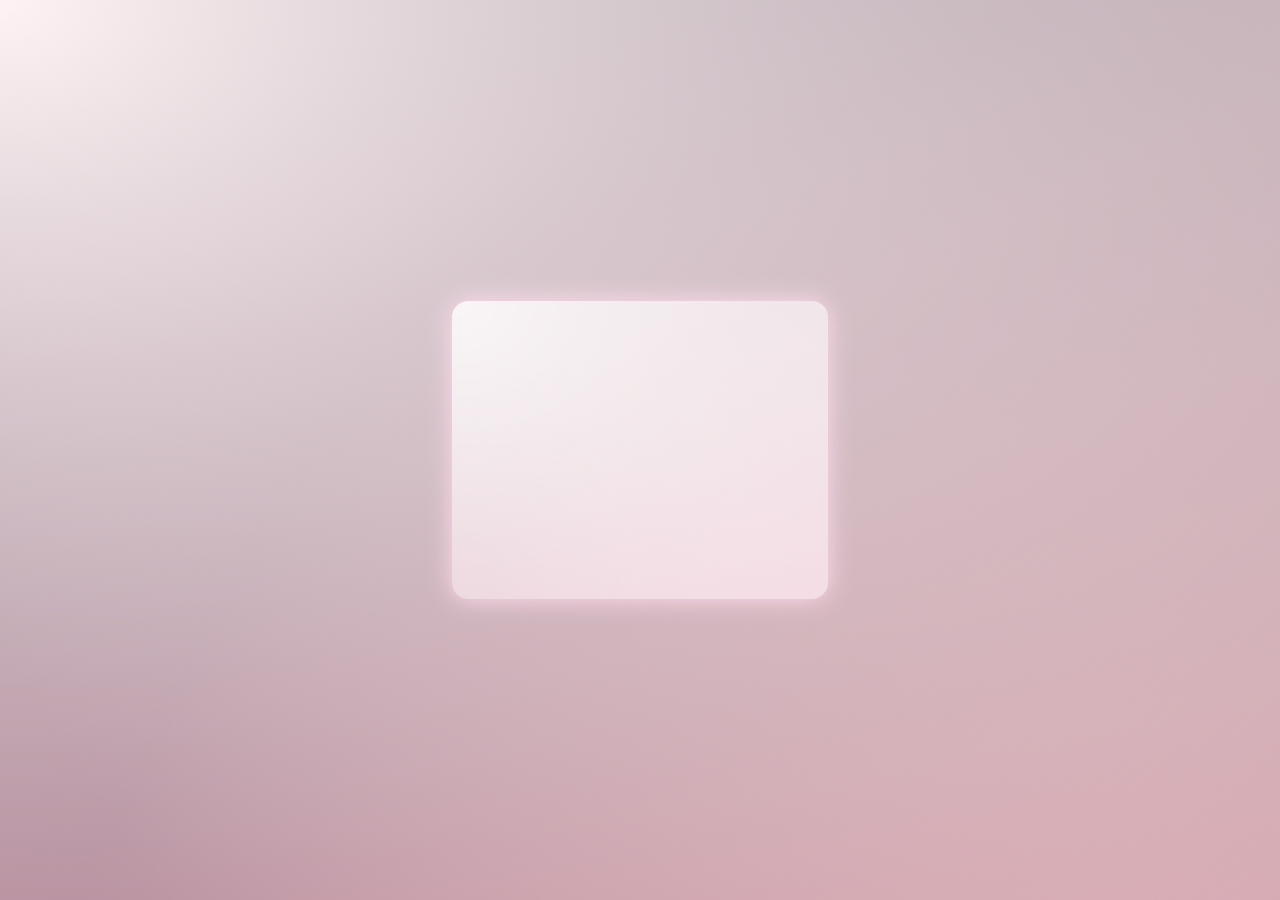
<file: index.html>
<!DOCTYPE html>
<html lang="id">

<head>
    <meta charset="UTF-8">
    <meta name="viewport" content="width=device-width, initial-scale=1.0">
    <link rel="preconnect" href="https://fonts.googleapis.com">
    <link rel="preconnect" href="https://fonts.gstatic.com" crossorigin>
    <link href="https://fonts.googleapis.com/css2?family=Poppins:wght@300;400;500;600;700&display=swap" rel="stylesheet">
    <link rel="shortcut icon" type="image/png" href="ValentineNesya1.png">
    <title>Konfirmasi</title>
    <link rel="stylesheet" href="gate.css">
</head>

<body>
    <div class="center">
        <h1>Hi 👋</h1>
        <p>Masukin nama kamu dulu ya</p>
        <input type="text" id="nameInput" placeholder="Nama kamu">
        <button onclick="check()">Masuk</button>
    </div>

    <script src="gate.js"></script>
</body>

</html>
</file>
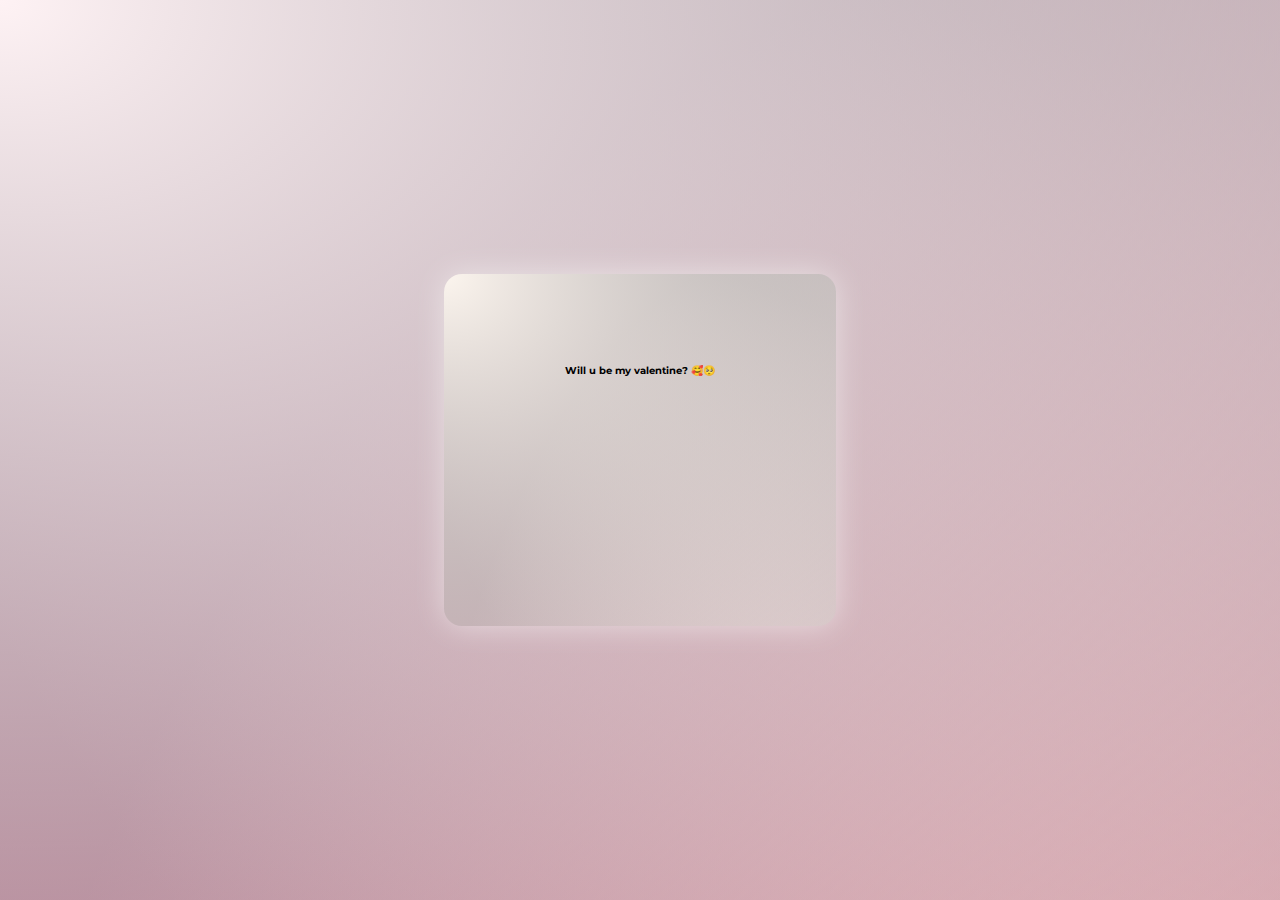
<file: question/index.html>
<!DOCTYPE html>
<html lang="id">

<head>
    <meta charset="UTF-8">
    <meta name="viewport" content="width=device-width, initial-scale=1.0">
    <link rel="preconnect" href="https://fonts.googleapis.com">
    <link rel="preconnect" href="https://fonts.gstatic.com" crossorigin>
    <link href="https://fonts.googleapis.com/css?family=Montserrat"rel="stylesheet">
    <link rel="shortcut icon" type="image/png" href="ValentineNesya1.png">
    <title>Will u be my valentine?</title>
    <link rel="stylesheet" href="question.css">
</head>

<body>
    <div class="card">
        <h1>Halo Nesyaaa 🥰</h1>
        <h2 id="questionText">Will u be my valentine? 🥰🥺</h2>
        <div class="btn-area" id="arena">
            <button id="yes">YES</button>
            <button id="no">NO</button>
        </div>
        <p class="extra-text">PLEASE PLEASE PLEASE PLEASE PLEASE PLEASE BE MY VALENTINE PLEASE, I NEED THIS SOOO BAADDD, PLEASE BE MY VALENTINE PLEASE</p>
    </div>

    <script src="question.js"></script>
</body>

</html>
</file>
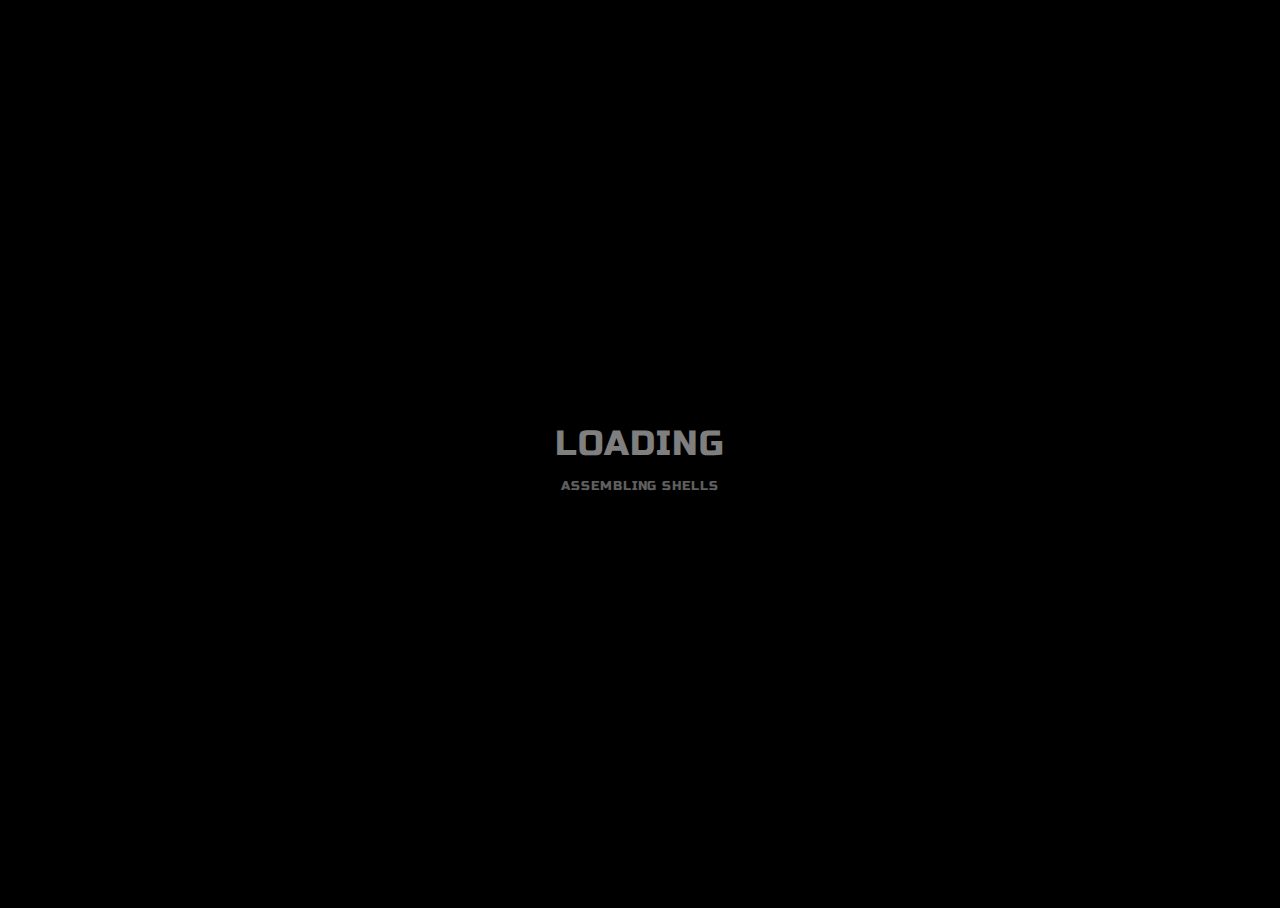
<file: question/letter/Animated-Firework-Diwali-Copy/Animated Firework Diwali/index.html>
<!DOCTYPE html>
<html lang="en">
<head>

    <meta charset="UTF-8">
    <title>Animated Firework</title>
    <meta name="viewport" content="width=device-width, initial-scale=1, user-scalable=no">
	<meta name="mobile-web-app-capable" content="yes">
	<meta name="apple-mobile-web-app-capable" content="yes">
	<meta name="theme-color" content="#000000">
	<link rel="shortcut icon" type="image/png" href="https://s3-us-west-2.amazonaws.com/s.cdpn.io/329180/firework-burst-icon-v2.png">
	<link rel="icon" type="image/png" href="https://s3-us-west-2.amazonaws.com/s.cdpn.io/329180/firework-burst-icon-v2.png">
	<link rel="apple-touch-icon-precomposed" href="https://s3-us-west-2.amazonaws.com/s.cdpn.io/329180/firework-burst-icon-v2.png">
	<meta name="msapplication-TileColor" content="#000000">
	<meta name="msapplication-TileImage" content="https://s3-us-west-2.amazonaws.com/s.cdpn.io/329180/firework-burst-icon-v2.png">
	<link href="https://fonts.googleapis.com/css?family=Russo+One" rel="stylesheet"><link rel="stylesheet" href="https://public.codepenassets.com/css/reset-2.0.min.css">
	<link rel="stylesheet" href="./style.css">

</head>
<body>
  <!-- SVG Spritesheet -->
<div style="height: 0; width: 0; position: absolute; visibility: hidden;">
	<svg xmlns="http://www.w3.org/2000/svg">
		<symbol id="icon-play" viewBox="0 0 24 24">
			<path d="M8 5v14l11-7z"/>
		</symbol>
		<symbol id="icon-pause" viewBox="0 0 24 24">
			<path d="M6 19h4V5H6v14zm8-14v14h4V5h-4z"/>
		</symbol>
		<symbol id="icon-close" viewBox="0 0 24 24">
			<path d="M19 6.41L17.59 5 12 10.59 6.41 5 5 6.41 10.59 12 5 17.59 6.41 19 12 13.41 17.59 19 19 17.59 13.41 12z"/>
		</symbol>
		<symbol id="icon-settings" viewBox="0 0 24 24">
			<path d="M19.43 12.98c.04-.32.07-.64.07-.98s-.03-.66-.07-.98l2.11-1.65c.19-.15.24-.42.12-.64l-2-3.46c-.12-.22-.39-.3-.61-.22l-2.49 1c-.52-.4-1.08-.73-1.69-.98l-.38-2.65C14.46 2.18 14.25 2 14 2h-4c-.25 0-.46.18-.49.42l-.38 2.65c-.61.25-1.17.59-1.69.98l-2.49-1c-.23-.09-.49 0-.61.22l-2 3.46c-.13.22-.07.49.12.64l2.11 1.65c-.04.32-.07.65-.07.98s.03.66.07.98l-2.11 1.65c-.19.15-.24.42-.12.64l2 3.46c.12.22.39.3.61.22l2.49-1c.52.4 1.08.73 1.69.98l.38 2.65c.03.24.24.42.49.42h4c.25 0 .46-.18.49-.42l.38-2.65c.61-.25 1.17-.59 1.69-.98l2.49 1c.23.09.49 0 .61-.22l2-3.46c.12-.22.07-.49-.12-.64l-2.11-1.65zM12 15.5c-1.93 0-3.5-1.57-3.5-3.5s1.57-3.5 3.5-3.5 3.5 1.57 3.5 3.5-1.57 3.5-3.5 3.5z"/>
		</symbol>
		<symbol id="icon-sound-on" viewBox="0 0 24 24">
			<path d="M3 9v6h4l5 5V4L7 9H3zm13.5 3c0-1.77-1.02-3.29-2.5-4.03v8.05c1.48-.73 2.5-2.25 2.5-4.02zM14 3.23v2.06c2.89.86 5 3.54 5 6.71s-2.11 5.85-5 6.71v2.06c4.01-.91 7-4.49 7-8.77s-2.99-7.86-7-8.77z"/>
		</symbol>
		<symbol id="icon-sound-off" viewBox="0 0 24 24">
			<path d="M16.5 12c0-1.77-1.02-3.29-2.5-4.03v2.21l2.45 2.45c.03-.2.05-.41.05-.63zm2.5 0c0 .94-.2 1.82-.54 2.64l1.51 1.51C20.63 14.91 21 13.5 21 12c0-4.28-2.99-7.86-7-8.77v2.06c2.89.86 5 3.54 5 6.71zM4.27 3L3 4.27 7.73 9H3v6h4l5 5v-6.73l4.25 4.25c-.67.52-1.42.93-2.25 1.18v2.06c1.38-.31 2.63-.95 3.69-1.81L19.73 21 21 19.73l-9-9L4.27 3zM12 4L9.91 6.09 12 8.18V4z"/>
		</symbol>
	</svg>
</div>

<!-- App -->
<div class="container">
	<div class="loading-init">
		<div class="loading-init__header">Loading</div>
		<div class="loading-init__status">Assembling Shells</div>
	</div>
	<div class="stage-container remove">
		<div class="canvas-container">
			<canvas id="trails-canvas"></canvas>
			<canvas id="main-canvas"></canvas>
		</div>
		<div class="controls">
			<div class="btn pause-btn">
				<svg fill="white" width="24" height="24"><use href="#icon-pause" xlink:href="#icon-pause"></use></svg>
			</div>
			<div class="btn sound-btn">
				<svg fill="white" width="24" height="24"><use href="#icon-sound-off" xlink:href="#icon-sound-off"></use></svg>
			</div>
			<div class="btn settings-btn">
				<svg fill="white" width="24" height="24"><use href="#icon-settings" xlink:href="#icon-settings"></use></svg>
			</div>
		</div>
		<div class="menu hide">
			<div class="menu__inner-wrap">
				<div class="btn btn--bright close-menu-btn">
					<svg fill="white" width="24" height="24"><use href="#icon-close" xlink:href="#icon-close"></use></svg>
				</div>
				<div class="menu__header">Settings</div>
				<div class="menu__subheader">For more info, click any label.</div>
				<form>
					<div class="form-option form-option--select">
						<label class="shell-type-label">Shell Type</label>
						<select class="shell-type"></select>
					</div>
					<div class="form-option form-option--select">
						<label class="shell-size-label">Shell Size</label>
						<select class="shell-size"></select>
					</div>
					<div class="form-option form-option--select">
						<label class="quality-ui-label">Quality</label>
						<select class="quality-ui"></select>
					</div>
					<div class="form-option form-option--select">
						<label class="sky-lighting-label">Sky Lighting</label>
						<select class="sky-lighting"></select>
					</div>
					<div class="form-option form-option--select">
						<label class="scaleFactor-label">Scale</label>
						<select class="scaleFactor"></select>
					</div>
					<div class="form-option form-option--checkbox">
						<label class="auto-launch-label">Auto Fire</label>
						<input class="auto-launch" type="checkbox" />
					</div>
					<div class="form-option form-option--checkbox form-option--finale-mode">
						<label class="finale-mode-label">Finale Mode</label>
						<input class="finale-mode" type="checkbox" />
					</div>
					<div class="form-option form-option--checkbox">
						<label class="hide-controls-label">Hide Controls</label>
						<input class="hide-controls" type="checkbox" />
					</div>
					<div class="form-option form-option--checkbox form-option--fullscreen">
						<label class="fullscreen-label">Fullscreen</label>
						<input class="fullscreen" type="checkbox" />
					</div>
					<div class="form-option form-option--checkbox">
						<label class="long-exposure-label">Open Shutter</label>
						<input class="long-exposure" type="checkbox" />
					</div>
				</form>
			</div>
		</div>
	</div>
	<div class="help-modal">
		<div class="help-modal__overlay"></div>
		<div class="help-modal__dialog">
			<div class="help-modal__header"></div>
			<div class="help-modal__body"></div>
			<button type="button" class="help-modal__close-btn">Close</button>
		</div>
	</div>
</div>
    <script src='https://s3-us-west-2.amazonaws.com/s.cdpn.io/329180/fscreen%401.0.1.js'></script>
<script src='https://s3-us-west-2.amazonaws.com/s.cdpn.io/329180/Stage%400.1.4.js'></script>
<script src='https://s3-us-west-2.amazonaws.com/s.cdpn.io/329180/MyMath.js'></script><script  src="./script.js"></script>

</body>
</html>
</file>
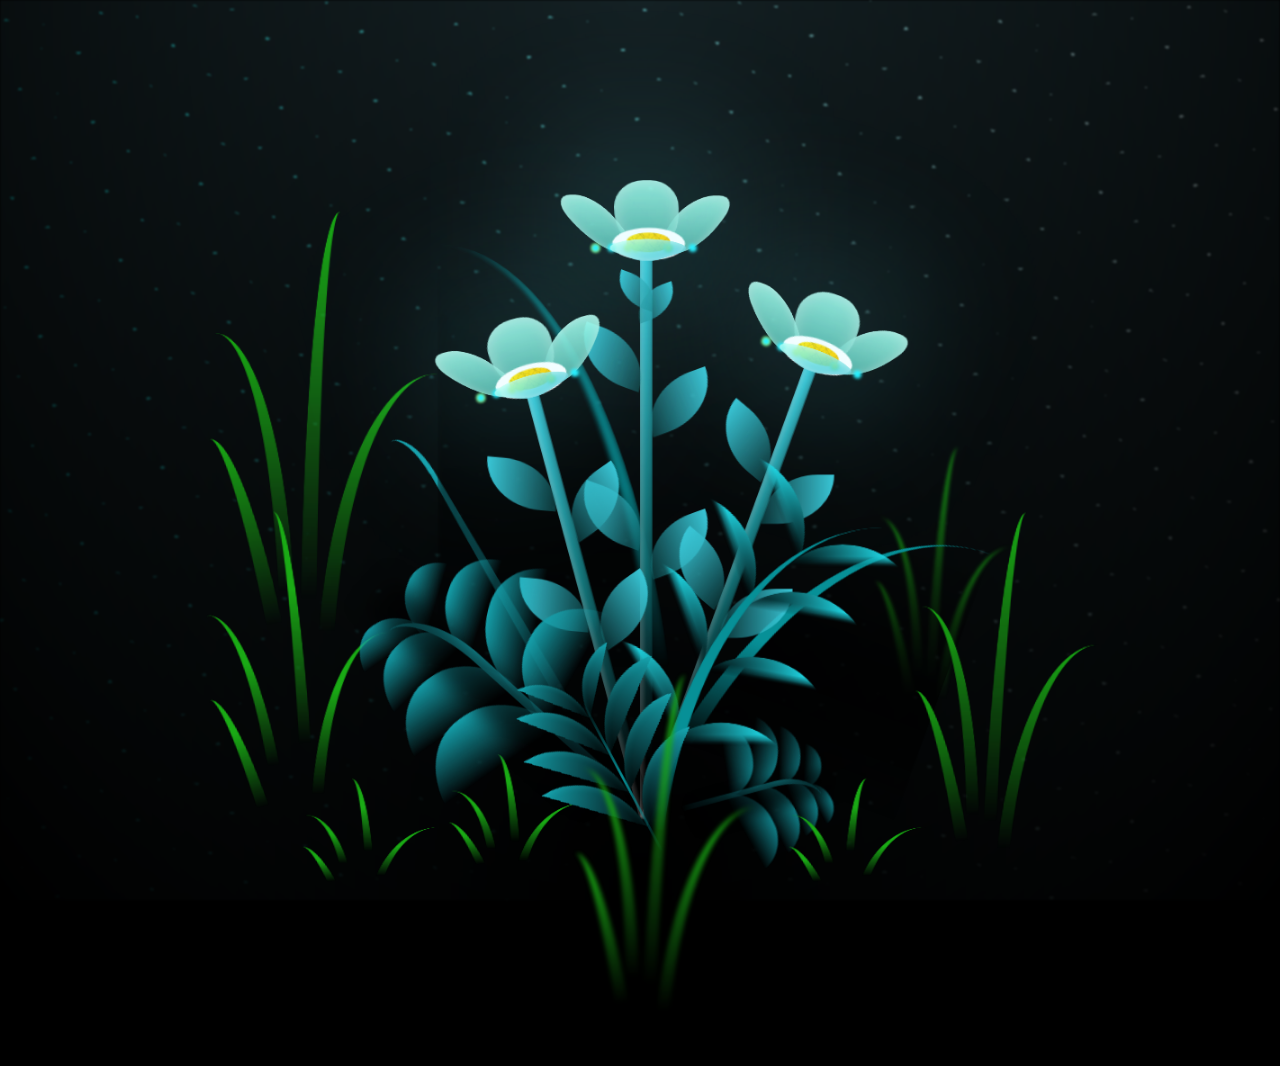
<file: question/letter/CSS-Blossoming-Flowers-Animation/CSS Blossoming Flowers Animation/index.html>
<!DOCTYPE html>
<html lang="en" >
<head>
  <meta charset="UTF-8">
  <title>Blossoming Flowers</title>
  <link rel="stylesheet" href="./style.css">
  <link rel="shortcut icon" type="image/png" href="ValentineNesya1.png">
</head>
<body>

<body class="not-loaded">
  <div class="night"></div>
  <div class="flowers">
    <div class="flower flower--1">
      <div class="flower__leafs flower__leafs--1">
        <div class="flower__leaf flower__leaf--1"></div>
        <div class="flower__leaf flower__leaf--2"></div>
        <div class="flower__leaf flower__leaf--3"></div>
        <div class="flower__leaf flower__leaf--4"></div>
        <div class="flower__white-circle"></div>

        <div class="flower__light flower__light--1"></div>
        <div class="flower__light flower__light--2"></div>
        <div class="flower__light flower__light--3"></div>
        <div class="flower__light flower__light--4"></div>
        <div class="flower__light flower__light--5"></div>
        <div class="flower__light flower__light--6"></div>
        <div class="flower__light flower__light--7"></div>
        <div class="flower__light flower__light--8"></div>

      </div>
      <div class="flower__line">
        <div class="flower__line__leaf flower__line__leaf--1"></div>
        <div class="flower__line__leaf flower__line__leaf--2"></div>
        <div class="flower__line__leaf flower__line__leaf--3"></div>
        <div class="flower__line__leaf flower__line__leaf--4"></div>
        <div class="flower__line__leaf flower__line__leaf--5"></div>
        <div class="flower__line__leaf flower__line__leaf--6"></div>
      </div>
    </div>

    <div class="flower flower--2">
      <div class="flower__leafs flower__leafs--2">
        <div class="flower__leaf flower__leaf--1"></div>
        <div class="flower__leaf flower__leaf--2"></div>
        <div class="flower__leaf flower__leaf--3"></div>
        <div class="flower__leaf flower__leaf--4"></div>
        <div class="flower__white-circle"></div>

        <div class="flower__light flower__light--1"></div>
        <div class="flower__light flower__light--2"></div>
        <div class="flower__light flower__light--3"></div>
        <div class="flower__light flower__light--4"></div>
        <div class="flower__light flower__light--5"></div>
        <div class="flower__light flower__light--6"></div>
        <div class="flower__light flower__light--7"></div>
        <div class="flower__light flower__light--8"></div>

      </div>
      <div class="flower__line">
        <div class="flower__line__leaf flower__line__leaf--1"></div>
        <div class="flower__line__leaf flower__line__leaf--2"></div>
        <div class="flower__line__leaf flower__line__leaf--3"></div>
        <div class="flower__line__leaf flower__line__leaf--4"></div>
      </div>
    </div>

    <div class="flower flower--3">
      <div class="flower__leafs flower__leafs--3">
        <div class="flower__leaf flower__leaf--1"></div>
        <div class="flower__leaf flower__leaf--2"></div>
        <div class="flower__leaf flower__leaf--3"></div>
        <div class="flower__leaf flower__leaf--4"></div>
        <div class="flower__white-circle"></div>

        <div class="flower__light flower__light--1"></div>
        <div class="flower__light flower__light--2"></div>
        <div class="flower__light flower__light--3"></div>
        <div class="flower__light flower__light--4"></div>
        <div class="flower__light flower__light--5"></div>
        <div class="flower__light flower__light--6"></div>
        <div class="flower__light flower__light--7"></div>
        <div class="flower__light flower__light--8"></div>

      </div>
      <div class="flower__line">
        <div class="flower__line__leaf flower__line__leaf--1"></div>
        <div class="flower__line__leaf flower__line__leaf--2"></div>
        <div class="flower__line__leaf flower__line__leaf--3"></div>
        <div class="flower__line__leaf flower__line__leaf--4"></div>
      </div>
    </div>

    <div class="grow-ans" style="--d:1.2s">
      <div class="flower__g-long">
        <div class="flower__g-long__top"></div>
        <div class="flower__g-long__bottom"></div>
      </div>
    </div>

    <div class="growing-grass">
      <div class="flower__grass flower__grass--1">
        <div class="flower__grass--top"></div>
        <div class="flower__grass--bottom"></div>
        <div class="flower__grass__leaf flower__grass__leaf--1"></div>
        <div class="flower__grass__leaf flower__grass__leaf--2"></div>
        <div class="flower__grass__leaf flower__grass__leaf--3"></div>
        <div class="flower__grass__leaf flower__grass__leaf--4"></div>
        <div class="flower__grass__leaf flower__grass__leaf--5"></div>
        <div class="flower__grass__leaf flower__grass__leaf--6"></div>
        <div class="flower__grass__leaf flower__grass__leaf--7"></div>
        <div class="flower__grass__leaf flower__grass__leaf--8"></div>
        <div class="flower__grass__overlay"></div>
      </div>
    </div>

    <div class="growing-grass">
      <div class="flower__grass flower__grass--2">
        <div class="flower__grass--top"></div>
        <div class="flower__grass--bottom"></div>
        <div class="flower__grass__leaf flower__grass__leaf--1"></div>
        <div class="flower__grass__leaf flower__grass__leaf--2"></div>
        <div class="flower__grass__leaf flower__grass__leaf--3"></div>
        <div class="flower__grass__leaf flower__grass__leaf--4"></div>
        <div class="flower__grass__leaf flower__grass__leaf--5"></div>
        <div class="flower__grass__leaf flower__grass__leaf--6"></div>
        <div class="flower__grass__leaf flower__grass__leaf--7"></div>
        <div class="flower__grass__leaf flower__grass__leaf--8"></div>
        <div class="flower__grass__overlay"></div>
      </div>
    </div>

    <div class="grow-ans" style="--d:2.4s">
      <div class="flower__g-right flower__g-right--1">
        <div class="leaf"></div>
      </div>
    </div>

    <div class="grow-ans" style="--d:2.8s">
      <div class="flower__g-right flower__g-right--2">
        <div class="leaf"></div>
      </div>
    </div>

    <div class="grow-ans" style="--d:2.8s">
      <div class="flower__g-front">
        <div class="flower__g-front__leaf-wrapper flower__g-front__leaf-wrapper--1">
          <div class="flower__g-front__leaf"></div>
        </div>
        <div class="flower__g-front__leaf-wrapper flower__g-front__leaf-wrapper--2">
          <div class="flower__g-front__leaf"></div>
        </div>
        <div class="flower__g-front__leaf-wrapper flower__g-front__leaf-wrapper--3">
          <div class="flower__g-front__leaf"></div>
        </div>
        <div class="flower__g-front__leaf-wrapper flower__g-front__leaf-wrapper--4">
          <div class="flower__g-front__leaf"></div>
        </div>
        <div class="flower__g-front__leaf-wrapper flower__g-front__leaf-wrapper--5">
          <div class="flower__g-front__leaf"></div>
        </div>
        <div class="flower__g-front__leaf-wrapper flower__g-front__leaf-wrapper--6">
          <div class="flower__g-front__leaf"></div>
        </div>
        <div class="flower__g-front__leaf-wrapper flower__g-front__leaf-wrapper--7">
          <div class="flower__g-front__leaf"></div>
        </div>
        <div class="flower__g-front__leaf-wrapper flower__g-front__leaf-wrapper--8">
          <div class="flower__g-front__leaf"></div>
        </div>
        <div class="flower__g-front__line"></div>
      </div>
    </div>

    <div class="grow-ans" style="--d:3.2s">
      <div class="flower__g-fr">
        <div class="leaf"></div>
        <div class="flower__g-fr__leaf flower__g-fr__leaf--1"></div>
        <div class="flower__g-fr__leaf flower__g-fr__leaf--2"></div>
        <div class="flower__g-fr__leaf flower__g-fr__leaf--3"></div>
        <div class="flower__g-fr__leaf flower__g-fr__leaf--4"></div>
        <div class="flower__g-fr__leaf flower__g-fr__leaf--5"></div>
        <div class="flower__g-fr__leaf flower__g-fr__leaf--6"></div>
        <div class="flower__g-fr__leaf flower__g-fr__leaf--7"></div>
        <div class="flower__g-fr__leaf flower__g-fr__leaf--8"></div>
      </div>
    </div>

    <div class="long-g long-g--0">
      <div class="grow-ans" style="--d:3s">
        <div class="leaf leaf--0"></div>
      </div>
      <div class="grow-ans" style="--d:2.2s">
        <div class="leaf leaf--1"></div>
      </div>
      <div class="grow-ans" style="--d:3.4s">
        <div class="leaf leaf--2"></div>
      </div>
      <div class="grow-ans" style="--d:3.6s">
        <div class="leaf leaf--3"></div>
      </div>
    </div>

    <div class="long-g long-g--1">
      <div class="grow-ans" style="--d:3.6s">
        <div class="leaf leaf--0"></div>
      </div>
      <div class="grow-ans" style="--d:3.8s">
        <div class="leaf leaf--1"></div>
      </div>
      <div class="grow-ans" style="--d:4s">
        <div class="leaf leaf--2"></div>
      </div>
      <div class="grow-ans" style="--d:4.2s">
        <div class="leaf leaf--3"></div>
      </div>
    </div>

    <div class="long-g long-g--2">
      <div class="grow-ans" style="--d:4s">
        <div class="leaf leaf--0"></div>
      </div>
      <div class="grow-ans" style="--d:4.2s">
        <div class="leaf leaf--1"></div>
      </div>
      <div class="grow-ans" style="--d:4.4s">
        <div class="leaf leaf--2"></div>
      </div>
      <div class="grow-ans" style="--d:4.6s">
        <div class="leaf leaf--3"></div>
      </div>
    </div>

    <div class="long-g long-g--3">
      <div class="grow-ans" style="--d:4s">
        <div class="leaf leaf--0"></div>
      </div>
      <div class="grow-ans" style="--d:4.2s">
        <div class="leaf leaf--1"></div>
      </div>
      <div class="grow-ans" style="--d:3s">
        <div class="leaf leaf--2"></div>
      </div>
      <div class="grow-ans" style="--d:3.6s">
        <div class="leaf leaf--3"></div>
      </div>
    </div>

    <div class="long-g long-g--4">
      <div class="grow-ans" style="--d:4s">
        <div class="leaf leaf--0"></div>
      </div>
      <div class="grow-ans" style="--d:4.2s">
        <div class="leaf leaf--1"></div>
      </div>
      <div class="grow-ans" style="--d:3s">
        <div class="leaf leaf--2"></div>
      </div>
      <div class="grow-ans" style="--d:3.6s">
        <div class="leaf leaf--3"></div>
      </div>
    </div>

    <div class="long-g long-g--5">
      <div class="grow-ans" style="--d:4s">
        <div class="leaf leaf--0"></div>
      </div>
      <div class="grow-ans" style="--d:4.2s">
        <div class="leaf leaf--1"></div>
      </div>
      <div class="grow-ans" style="--d:3s">
        <div class="leaf leaf--2"></div>
      </div>
      <div class="grow-ans" style="--d:3.6s">
        <div class="leaf leaf--3"></div>
      </div>
    </div>

    <div class="long-g long-g--6">
      <div class="grow-ans" style="--d:4.2s">
        <div class="leaf leaf--0"></div>
      </div>
      <div class="grow-ans" style="--d:4.4s">
        <div class="leaf leaf--1"></div>
      </div>
      <div class="grow-ans" style="--d:4.6s">
        <div class="leaf leaf--2"></div>
      </div>
      <div class="grow-ans" style="--d:4.8s">
        <div class="leaf leaf--3"></div>
      </div>
    </div>

    <div class="long-g long-g--7">
      <div class="grow-ans" style="--d:3s">
        <div class="leaf leaf--0"></div>
      </div>
      <div class="grow-ans" style="--d:3.2s">
        <div class="leaf leaf--1"></div>
      </div>
      <div class="grow-ans" style="--d:3.5s">
        <div class="leaf leaf--2"></div>
      </div>
      <div class="grow-ans" style="--d:3.6s">
        <div class="leaf leaf--3"></div>
      </div>
    </div>
  </div>
</body>

  <script  src="./script.js"></script>

</body>
</html>
</file>
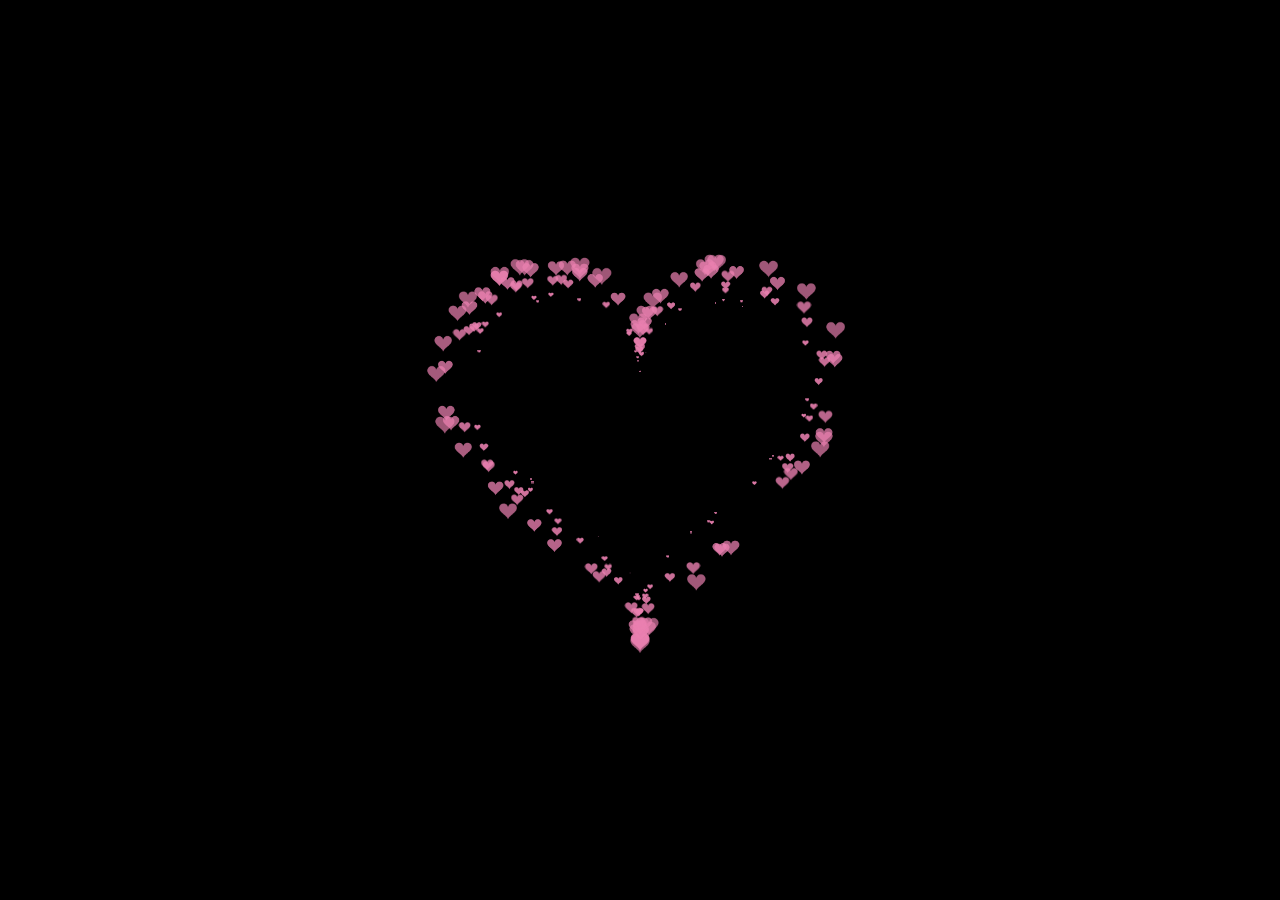
<file: question/letter/Heart-Animation/Heart Animation/index.html>
<!DOCTYPE html>
<html lang="en">

<head>
  <meta charset="UTF-8">
  <title>Heart Animation</title>
  <link rel="stylesheet" href="https://public.codepenassets.com/css/reset-2.0.min.css">
  <link rel="stylesheet" href="./style.css">
  <link rel="shortcut icon" type="image/png" href="ValentineNesya1.png">
</head>

<body>

  <canvas id="pinkboard"></canvas>
  <script src="./script.js"></script>

</body>
</html>
</file>
<file: gate.css>
* {
    font-family: 'Poppins', sans-serif;
}

body {
    display: flex;
    justify-content: center;
    align-items: center;
    min-height: 100vh;
    margin: 0;
    position: relative;
    background-color: #020617;
    background-image:
        radial-gradient(at 0% 0%, #FEF2F4 0, transparent 75%),
        radial-gradient(at 100% 0%, #FCC8D1 0, transparent 75%),
        radial-gradient(at 50% 100%, #FFABAB 0, transparent 75%),
        radial-gradient(at 0% 100%, #D14D72 0, transparent 75%);
    background-size: 200% 200%;
    -webkit-animation: auroraMove 5s ease-in-out infinite alternate;
    animation: auroraMove 5s ease-in-out infinite alternate;
}

@keyframes auroraMove {
    0% {
        background-position: 0% 0%;
    }

    50% {
        background-position: 50% 100%;
    }

    100% {
        background-position: 100% 0%;
    }
}

.center {
    background-image:        radial-gradient(at 0% 0%, #F9F5F6 0, transparent 75%),        radial-gradient(at 100% 0%, #F8E8EE 0, transparent 75%),        radial-gradient(at 50% 100%, #FDCEDF 0, transparent 75%),        radial-gradient(at 0% 100%, #F2BED1 0, transparent 75%);
    background-size: 200% 200%;
    -webkit-animation: pageIn 1.2s cubic-bezier(0.22, 1, 0.36, 1) forwards,     auroraMove 5s ease-in-out infinite alternate;
    animation: auroraMove 5s ease-in-out infinite alternate;
    padding: 28px;
    border-radius: 16px;
    box-shadow: 0 0 25px rgb(255, 220, 237);
    width: 90%;
    max-width: 320px;
    text-align: center;
    -webkit-transition: all 0.5s ease;
    -moz-transition: all 0.5s ease;
    -ms-transition: all 0.5s ease;
    -o-transition: all 0.5s ease;
    transition: all 0.5s ease;
    animation: pageIn 1.2s cubic-bezier(0.22, 1, 0.36, 1) forwards,     auroraMove 5s ease-in-out infinite alternate;
}

@keyframes pageIn {
    0% {
        opacity: 0;
        transform: translateY(30px) scale(0.95);
        filter: blur(10px);
    }
    100% {
        opacity: 1;
        transform: translateY(0) scale(1);
        filter: blur(0);
    }
}

.center:hover {
    box-shadow: 0 0 25px rgb(234, 138, 205);
    -webkit-transition: all 0.5s ease;
    -moz-transition: all 0.5s ease;
    -ms-transition: all 0.5s ease;
    -o-transition: all 0.5s ease;
    transition: all 0.5s ease;
}

input {
    width: 100%;
    padding: 12px;
    margin: 8px 0;
    display: inline-block;
    border: 1px solid #ccc;
    box-sizing: border-box;
    -webkit-border-radius: 12px;
    -moz-border-radius: 12px;
    -ms-border-radius: 12px;
    -o-border-radius: 12px;
    border-radius: 12px;
}

button {
    width: 100%;
    padding: 12px;
    border: none;
    border-radius: 12px;
    background: #e7869b;
    color: white;
    font-size: 16px;
    -webkit-transition: all 0.5s ease;
    -moz-transition: all 0.5s ease;
    -ms-transition: all 0.5s ease;
    -o-transition: all 0.5s ease;
    transition: all 0.5s ease;
}

button:hover {
    background: #914051;
    -webkit-transition: all 0.5s ease;
    -moz-transition: all 0.5s ease;
    -ms-transition: all 0.5s ease;
    -o-transition: all 0.5s ease;
    transition: all 0.5s ease;
}




/* Warna Luxury */
.luxury-red {
    background-image: radial-gradient(at 0% 0%, #450a0a 0, #7f1d1d 50%, #450a0a 100%) !important;
    box-shadow: 0 0 25px rgba(127, 29, 29, 0.6) !important;
    color: #fecaca;
}

.luxury-green {
    background-image: radial-gradient(at 0% 0%, #268e72 0, #065f46 50%, #5dceb0 100%) !important;
    box-shadow: 0 0 25px rgba(6, 78, 59, 0.6) !important;
    color: #d1fae5;
}

/* Animasi Teks */
.fade-in {
    animation: fadeIn 0.5s ease forwards;
}

@keyframes fadeIn {
    from {
        opacity: 0;
        transform: translateY(10px);
    }

    to {
        opacity: 1;
        transform: translateY(0);
    }
}

.countdown-text {
    font-size: 0.8rem;
    margin-top: 10px;
    font-weight: 300;
}


/* Buat konten di dalam kartu tidak terlihat dulu */
.center h1, .center p, .center input, .center button,
.card h1, .card p, .btn-area,
.box .text, .box button {
    opacity: 0;
    animation: fadeInContent 0.8s ease forwards;
    animation-delay: 0.5s; /* Muncul setelah 0.5 detik */
}

@keyframes fadeInContent {
    to { opacity: 1; }
}
</file>
<file: question/question.css>
* {
    font-family: 'Poppins', sans-serif;
}

body {
    display: flex;
    justify-content: center;
    align-items: center;
    min-height: 100vh;
    margin: 0;
    position: relative;
    overflow: hidden;
    background-color: #020617;
    background-image:
        radial-gradient(at 0% 0%, #FEF2F4 0, transparent 75%),
        radial-gradient(at 100% 0%, #FCC8D1 0, transparent 75%),
        radial-gradient(at 50% 100%, #FFABAB 0, transparent 75%),
        radial-gradient(at 0% 100%, #D14D72 0, transparent 75%);
    background-size: 200% 200%;
    -webkit-animation: auroraMove 5s ease-in-out infinite alternate;
    animation: auroraMove 5s ease-in-out infinite alternate;
}

@keyframes auroraMove {
    0% {
        background-position: 0% 0%;
    }

    50% {
        background-position: 50% 100%;
    }

    100% {
        background-position: 100% 0%;
    }
}

h1 {
    transition: all 0.5s ease;
    margin-bottom: 5px; /* Jarak kecil ke bawah */
}

h2 {
    transition: all 0.5s ease;
    font-family: 'montserrat', sans-serif;
    font-weight: 100px;
    font-size: x-small;
    margin-top: 0; /* Menghapus jarak atas agar dekat dengan h1 */
    margin-bottom: 20px;
}

.btn-area {
    position: relative;
    width: 100%;
    height: auto;
    min-height: 140px; /* Agar area tidak terlalu pendek */
    margin-top: 20px;
    border-radius: 16px;
    display: flex;
    justify-content: center;
    align-items: center;
    flex-direction: row;
    gap: 20px;
}

button {
    padding: 14px 24px;
    border-radius: 14px;
    border: none;
    font-size: 16px;
    transition: 0.2s ease;
    font-family: 'montserrat', sans-serif;
    font-weight: 600;
}

.card {
    background: white;
    padding: 26px;
    border-radius: 18px;
    text-align: center;
    width: 90%;
    max-width: 340px;
    box-shadow: 0 0 30px rgb(255, 255, 255, 0.5);
    position: relative;
    overflow: visible;
    background-color: #020617;
    background-image: radial-gradient(at 0% 0%, #FCF5EE 0, transparent 75%), radial-gradient(at 100% 0%, #FBE8E7 0, transparent 75%), radial-gradient(at 50% 100%, #F7DDDE 0, transparent 75%), radial-gradient(at 0% 100%, #FFC4D0 0, transparent 75%);
    background-size: 200% 200%;
    -webkit-animation: pageIn 1.2s cubic-bezier(0.22, 1, 0.36, 1) forwards, auroraMove 5s ease-in-out infinite alternate;
    animation: auroraMove 5s ease-in-out infinite alternate;
    transition: all 1s ease;
    animation: pageIn 1.2s cubic-bezier(0.22, 1, 0.36, 1) forwards, auroraMove 5s ease-in-out infinite alternate;
}

@keyframes pageIn {
    0% {
        opacity: 0;
        transform: translateY(30px) scale(0.95);
        filter: blur(10px);
    }
    100% {
        opacity: 1;
        transform: translateY(0) scale(1);
        filter: blur(0);
    }
}

.card:hover {
    box-shadow: 0 0 25px rgb(132, 132, 132);
    -webkit-transition: all 1s ease;
    -moz-transition: all 1s ease;
    -ms-transition: all 1s ease;
    -o-transition: all 1s ease;
    transition: all 1s ease;
}

#yes {
    background: #8fcfb5;
    color: rgb(0, 64, 32);
    position: relative;
    z-index: 3;
    -webkit-transition: all 0.5s ease;
    -moz-transition: all 0.5s ease;
    -ms-transition: all 0.5s ease;
    -o-transition: all 0.5s ease;
    transition: all 0.5s ease;
    box-shadow: 0 0 20px rgb(129, 194, 162);
}

#yes:hover {
    box-shadow: 0 0 20px rgb(39, 165, 102);
    -webkit-transition: all 0.5s ease;
    -moz-transition: all 0.5s ease;
    -ms-transition: all 0.5s ease;
    -o-transition: all 0.5s ease;
    transition: all 0.5s ease;
}

#no {
    background: #e6a0a0;
    color: rgb(74, 0, 0);
    position: relative;
    top: auto;
    left: auto;
    transform: none;
    z-index: 1;
    transition: top 0.15s ease, left 0.15s ease, transform 0.15s ease;
    -webkit-transition: top 0.15s ease, left 0.15s ease, transform 0.15s ease;
    -moz-transition: top 0.15s ease, left 0.15s ease, transform 0.15s ease;
    -ms-transition: top 0.15s ease, left 0.15s ease, transform 0.15s ease;
    -o-transition: top 0.15s ease, left 0.15s ease, transform 0.15s ease;
    transition: all 0.5s ease;
}

#no:hover {
    box-shadow: 0 0 20px rgb(74, 0, 0);
    -webkit-transition: all 0.5s ease;
    -moz-transition: all 0.5s ease;
    -ms-transition: all 0.5s ease;
    -o-transition: all 0.5s ease;
    transition: all 0.5s ease;

}

button:hover {
    opacity: 0.9;
}

button:active {
    transform: scale(0.95);
}


.fade-in {
    animation: fadeIn 0.8s ease forwards;
}

@keyframes fadeIn {
    from {
        opacity: 0;
        transform: translateY(10px);
    }

    to {
        opacity: 1;
        transform: translateY(0);
    }
}


/* Buat konten di dalam kartu tidak terlihat dulu */
.center h1, .center p, .center input, .center button,
.card h1, .card p, .btn-area,
.box .text, .box button {
    opacity: 0;
    animation: fadeInContent 0.8s ease forwards;
    animation-delay: 0.5s; /* Muncul setelah 0.5 detik */
}

@keyframes fadeInContent {
    to { opacity: 1; }
}

/* Style untuk teks tambahan */
.extra-text {
    font-size: 0.6rem;
    color: #888;
    margin-top: 20px;
    font-style: italic;
    opacity: 0.7;
}
</file>
<file: question/letter/Animated-Firework-Diwali-Copy/Animated Firework Diwali/style.css>
* {
  position: relative;
  box-sizing: border-box;
}

html,
body {
  height: 100%;
}

html {
  background-color: #000;
}

body {
  overflow: hidden;
  color: rgba(255, 255, 255, 0.5);
  font-family: "Russo One", arial, sans-serif;
  line-height: 1.25;
  letter-spacing: 0.06em;
}

.hide {
  opacity: 0;
  visibility: hidden;
}

.remove {
  display: none !important;
}

.blur {
  filter: blur(12px);
}

.container {
  height: 100%;
  display: flex;
  justify-content: center;
  align-items: center;
}

.loading-init {
  width: 100%;
  align-self: center;
  text-align: center;
  text-transform: uppercase;
}
.loading-init__header {
  font-size: 2.2em;
}
.loading-init__status {
  margin-top: 1em;
  font-size: 0.8em;
  opacity: 0.75;
}

.stage-container {
  overflow: hidden;
  box-sizing: initial;
  border: 1px solid #222;
  margin: -1px;
}
@media (max-width: 840px) {
  .stage-container {
    border: none;
    margin: 0;
  }
}

.canvas-container {
  width: 100%;
  height: 100%;
  transition: filter 0.3s;
}
.canvas-container canvas {
  position: absolute;
  mix-blend-mode: lighten;
  transform: translateZ(0);
}

.controls {
  position: absolute;
  top: 0;
  width: 100%;
  padding-bottom: 50px;
  display: flex;
  justify-content: space-between;
  transition: opacity 0.3s, visibility 0.3s;
}
@media (min-width: 840px) {
  .controls {
    visibility: visible;
  }
  .controls.hide:hover {
    opacity: 1;
  }
}

.menu {
  position: absolute;
  top: 0;
  bottom: 0;
  left: 0;
  right: 0;
  background-color: rgba(0, 0, 0, 0.42);
  transition: opacity 0.3s, visibility 0.3s;
}
.menu__inner-wrap {
  display: flex;
  flex-direction: column;
  justify-content: center;
  align-items: center;
  position: absolute;
  top: 0;
  bottom: 0;
  left: 0;
  right: 0;
  transition: opacity 0.3s;
}
.menu__header {
  margin-top: auto;
  margin-bottom: 8px;
  padding-top: 16px;
  font-size: 2em;
  text-transform: uppercase;
}
.menu__subheader {
  margin-bottom: auto;
  padding-bottom: 12px;
  font-size: 0.86em;
  opacity: 0.8;
}
.menu form {
  width: 100%;
  max-width: 400px;
  padding: 0 10px;
  overflow: auto;
  -webkit-overflow-scrolling: touch;
}
.menu .form-option {
  display: flex;
  align-items: center;
  margin: 16px 0;
  transition: opacity 0.3s;
}
.menu .form-option label {
  display: block;
  width: 50%;
  padding-right: 12px;
  text-align: right;
  text-transform: uppercase;
  -webkit-user-select: none;
     -moz-user-select: none;
      -ms-user-select: none;
          user-select: none;
}
.menu .form-option--select select {
  display: block;
  width: 50%;
  height: 30px;
  font-size: 1rem;
  font-family: "Russo One", arial, sans-serif;
  color: rgba(255, 255, 255, 0.5);
  letter-spacing: 0.06em;
  background-color: transparent;
  border: 1px solid rgba(255, 255, 255, 0.5);
}
.menu .form-option--select select option {
  background-color: black;
}
.menu .form-option--checkbox input {
  display: block;
  width: 26px;
  height: 26px;
  margin: 0;
  opacity: 0.5;
}
@media (max-width: 840px) {
  .menu .form-option select, .menu .form-option input {
    outline: none;
  }
}

.close-menu-btn {
  position: absolute;
  top: 0;
  right: 0;
}

.btn {
  opacity: 0.16;
  width: 50px;
  height: 50px;
  display: flex;
  -webkit-user-select: none;
     -moz-user-select: none;
      -ms-user-select: none;
          user-select: none;
  cursor: default;
  transition: opacity 0.3s;
}
.btn--bright {
  opacity: 0.5;
}
@media (min-width: 840px) {
  .btn:hover {
    opacity: 0.32;
  }
  .btn--bright:hover {
    opacity: 0.75;
  }
}
.btn svg {
  display: block;
  margin: auto;
}

.help-modal {
  display: flex;
  justify-content: center;
  align-items: center;
  position: fixed;
  top: 0;
  bottom: 0;
  left: 0;
  right: 0;
  visibility: hidden;
  transition-property: visibility;
  transition-duration: 0.25s;
}
.help-modal__overlay {
  position: absolute;
  top: 0;
  bottom: 0;
  left: 0;
  right: 0;
  opacity: 0;
  transition-property: opacity;
  transition-timing-function: ease-in;
  transition-duration: 0.25s;
}
.help-modal__dialog {
  display: flex;
  flex-direction: column;
  align-items: center;
  max-width: 400px;
  max-height: calc(100vh - 100px);
  margin: 10px;
  padding: 20px;
  border-radius: 0.3em;
  background-color: rgba(0, 0, 0, 0.4);
  opacity: 0;
  transform: scale(0.9, 0.9);
  transition-property: opacity, transform;
  transition-timing-function: ease-in;
  transition-duration: 0.25s;
}
@media (min-width: 840px) {
  .help-modal__dialog {
    font-size: 1.25rem;
    max-width: 500px;
  }
}
.help-modal__header {
  font-size: 1.75em;
  text-transform: uppercase;
  text-align: center;
}
.help-modal__body {
  overflow-y: auto;
  -webkit-overflow-scrolling: touch;
  margin: 1em 0;
  padding: 1em 0;
  border-top: 1px solid rgba(255, 255, 255, 0.25);
  border-bottom: 1px solid rgba(255, 255, 255, 0.25);
  line-height: 1.5;
  color: rgba(255, 255, 255, 0.75);
}
.help-modal__close-btn {
  flex-shrink: 0;
  outline: none;
  border: none;
  border-radius: 2px;
  padding: 0.25em 0.75em;
  margin-top: 0.36em;
  font-family: "Russo One", arial, sans-serif;
  font-size: 1em;
  color: rgba(255, 255, 255, 0.5);
  text-transform: uppercase;
  letter-spacing: 0.06em;
  background-color: rgba(255, 255, 255, 0.25);
  transition: color 0.3s, background-color 0.3s;
}
.help-modal__close-btn:hover, .help-modal__close-btn:active, .help-modal__close-btn:focus {
  color: #FFF;
  background-color: #09F;
}
.help-modal.active {
  visibility: visible;
  transition-duration: 0.4s;
}
.help-modal.active .help-modal__overlay {
  opacity: 1;
  transition-timing-function: ease-out;
  transition-duration: 0.4s;
}
.help-modal.active .help-modal__dialog {
  opacity: 1;
  transform: scale(1, 1);
  transition-timing-function: ease-out;
  transition-duration: 0.4s;
}
</file>
<file: question/letter/CSS-Blossoming-Flowers-Animation/CSS Blossoming Flowers Animation/style.css>
*,
*::after,
*::before {
  padding: 0;
  margin: 0;
  box-sizing: border-box;
} 

:root {
  --dark-color: #000;
}

body {
  display: flex;
  align-items: flex-end;
  justify-content: center;
  min-height: 100vh;
  background-color: var(--dark-color);
  overflow: hidden;
  perspective: 1000px;
}

.night {
  position: fixed;
  left: 50%;
  top: 0;
  transform: translateX(-50%);
  width: 100%;
  height: 100%;
  filter: blur(0.1vmin);
  background-image: radial-gradient(ellipse at top, transparent 0%, var(--dark-color)), radial-gradient(ellipse at bottom, var(--dark-color), rgba(145, 233, 255, 0.2)), repeating-linear-gradient(220deg, black 0px, black 19px, transparent 19px, transparent 22px), repeating-linear-gradient(189deg, black 0px, black 19px, transparent 19px, transparent 22px), repeating-linear-gradient(148deg, black 0px, black 19px, transparent 19px, transparent 22px), linear-gradient(90deg, #00fffa, #f0f0f0);
}

.flowers {
  position: relative;
  transform: scale(0.9);
}

.flower {
  position: absolute;
  bottom: 10vmin;
  transform-origin: bottom center;
  z-index: 10;
  --fl-speed: 0.8s;
}
.flower--1 {
  animation: moving-flower-1 4s linear infinite;
}
.flower--1 .flower__line {
  height: 70vmin;
  animation-delay: 0.3s;
}
.flower--1 .flower__line__leaf--1 {
  animation: blooming-leaf-right var(--fl-speed) 1.6s backwards;
}
.flower--1 .flower__line__leaf--2 {
  animation: blooming-leaf-right var(--fl-speed) 1.4s backwards;
}
.flower--1 .flower__line__leaf--3 {
  animation: blooming-leaf-left var(--fl-speed) 1.2s backwards;
}
.flower--1 .flower__line__leaf--4 {
  animation: blooming-leaf-left var(--fl-speed) 1s backwards;
}
.flower--1 .flower__line__leaf--5 {
  animation: blooming-leaf-right var(--fl-speed) 1.8s backwards;
}
.flower--1 .flower__line__leaf--6 {
  animation: blooming-leaf-left var(--fl-speed) 2s backwards;
}
.flower--2 {
  left: 50%;
  transform: rotate(20deg);
  animation: moving-flower-2 4s linear infinite;
}
.flower--2 .flower__line {
  height: 60vmin;
  animation-delay: 0.6s;
}
.flower--2 .flower__line__leaf--1 {
  animation: blooming-leaf-right var(--fl-speed) 1.9s backwards;
}
.flower--2 .flower__line__leaf--2 {
  animation: blooming-leaf-right var(--fl-speed) 1.7s backwards;
}
.flower--2 .flower__line__leaf--3 {
  animation: blooming-leaf-left var(--fl-speed) 1.5s backwards;
}
.flower--2 .flower__line__leaf--4 {
  animation: blooming-leaf-left var(--fl-speed) 1.3s backwards;
}
.flower--3 {
  left: 50%;
  transform: rotate(-15deg);
  animation: moving-flower-3 4s linear infinite;
}
.flower--3 .flower__line {
  animation-delay: 0.9s;
}
.flower--3 .flower__line__leaf--1 {
  animation: blooming-leaf-right var(--fl-speed) 2.5s backwards;
}
.flower--3 .flower__line__leaf--2 {
  animation: blooming-leaf-right var(--fl-speed) 2.3s backwards;
}
.flower--3 .flower__line__leaf--3 {
  animation: blooming-leaf-left var(--fl-speed) 2.1s backwards;
}
.flower--3 .flower__line__leaf--4 {
  animation: blooming-leaf-left var(--fl-speed) 1.9s backwards;
}
.flower__leafs {
  position: relative;
  animation: blooming-flower 2s backwards;
}
.flower__leafs--1 {
  animation-delay: 1.1s;
}
.flower__leafs--2 {
  animation-delay: 1.4s;
}
.flower__leafs--3 {
  animation-delay: 1.7s;
}
.flower__leafs::after {
  content: "";
  position: absolute;
  left: 0;
  top: 0;
  transform: translate(-50%, -100%);
  width: 8vmin;
  height: 8vmin;
  background-color: #6bf0ff;
  filter: blur(10vmin);
}
.flower__leaf {
  position: absolute;
  bottom: 0;
  left: 50%;
  width: 8vmin;
  height: 11vmin;
  border-radius: 51% 49% 47% 53%/44% 45% 55% 69%;
  background-color: #a7ffee;
  background-image: linear-gradient(to top, #54b8aa, #a7ffee);
  transform-origin: bottom center;
  opacity: 0.9;
  box-shadow: inset 0 0 2vmin rgba(255, 255, 255, 0.5);
}
.flower__leaf--1 {
  transform: translate(-10%, 1%) rotateY(40deg) rotateX(-50deg);
}
.flower__leaf--2 {
  transform: translate(-50%, -4%) rotateX(40deg);
}
.flower__leaf--3 {
  transform: translate(-90%, 0%) rotateY(45deg) rotateX(50deg);
}
.flower__leaf--4 {
  width: 8vmin;
  height: 8vmin;
  transform-origin: bottom left;
  border-radius: 4vmin 10vmin 4vmin 4vmin;
  transform: translate(0%, 18%) rotateX(70deg) rotate(-43deg);
  background-image: linear-gradient(to top, #39c6d6, #a7ffee);
  z-index: 1;
  opacity: 0.8;
}
.flower__white-circle {
  position: absolute;
  left: -3.5vmin;
  top: -3vmin;
  width: 9vmin;
  height: 4vmin;
  border-radius: 50%;
  background-color: #fff;
}
.flower__white-circle::after {
  content: "";
  position: absolute;
  left: 50%;
  top: 45%;
  transform: translate(-50%, -50%);
  width: 60%;
  height: 60%;
  border-radius: inherit;
  background-image: repeating-linear-gradient(135deg, rgba(0, 0, 0, 0.03) 0px, rgba(0, 0, 0, 0.03) 1px, transparent 1px, transparent 12px), repeating-linear-gradient(45deg, rgba(0, 0, 0, 0.03) 0px, rgba(0, 0, 0, 0.03) 1px, transparent 1px, transparent 12px), repeating-linear-gradient(67.5deg, rgba(0, 0, 0, 0.03) 0px, rgba(0, 0, 0, 0.03) 1px, transparent 1px, transparent 12px), repeating-linear-gradient(135deg, rgba(0, 0, 0, 0.03) 0px, rgba(0, 0, 0, 0.03) 1px, transparent 1px, transparent 12px), repeating-linear-gradient(45deg, rgba(0, 0, 0, 0.03) 0px, rgba(0, 0, 0, 0.03) 1px, transparent 1px, transparent 12px), repeating-linear-gradient(112.5deg, rgba(0, 0, 0, 0.03) 0px, rgba(0, 0, 0, 0.03) 1px, transparent 1px, transparent 12px), repeating-linear-gradient(112.5deg, rgba(0, 0, 0, 0.03) 0px, rgba(0, 0, 0, 0.03) 1px, transparent 1px, transparent 12px), repeating-linear-gradient(45deg, rgba(0, 0, 0, 0.03) 0px, rgba(0, 0, 0, 0.03) 1px, transparent 1px, transparent 12px), repeating-linear-gradient(22.5deg, rgba(0, 0, 0, 0.03) 0px, rgba(0, 0, 0, 0.03) 1px, transparent 1px, transparent 12px), repeating-linear-gradient(45deg, rgba(0, 0, 0, 0.03) 0px, rgba(0, 0, 0, 0.03) 1px, transparent 1px, transparent 12px), repeating-linear-gradient(22.5deg, rgba(0, 0, 0, 0.03) 0px, rgba(0, 0, 0, 0.03) 1px, transparent 1px, transparent 12px), repeating-linear-gradient(135deg, rgba(0, 0, 0, 0.03) 0px, rgba(0, 0, 0, 0.03) 1px, transparent 1px, transparent 12px), repeating-linear-gradient(157.5deg, rgba(0, 0, 0, 0.03) 0px, rgba(0, 0, 0, 0.03) 1px, transparent 1px, transparent 12px), repeating-linear-gradient(67.5deg, rgba(0, 0, 0, 0.03) 0px, rgba(0, 0, 0, 0.03) 1px, transparent 1px, transparent 12px), repeating-linear-gradient(67.5deg, rgba(0, 0, 0, 0.03) 0px, rgba(0, 0, 0, 0.03) 1px, transparent 1px, transparent 12px), linear-gradient(90deg, #ffeb12, #ffce00);
}
.flower__line {
  height: 55vmin;
  width: 1.5vmin;
  background-image: linear-gradient(to left, rgba(0, 0, 0, 0.2), transparent, rgba(255, 255, 255, 0.2)), linear-gradient(to top, transparent 10%, #14757a, #39c6d6);
  box-shadow: inset 0 0 2px rgba(0, 0, 0, 0.5);
  animation: grow-flower-tree 4s backwards;
}
.flower__line__leaf {
  --w: 7vmin;
  --h: calc(var(--w) + 2vmin);
  position: absolute;
  top: 20%;
  left: 90%;
  width: var(--w);
  height: var(--h);
  border-top-right-radius: var(--h);
  border-bottom-left-radius: var(--h);
  background-image: linear-gradient(to top, rgba(20, 117, 122, 0.4), #39c6d6);
}
.flower__line__leaf--1 {
  transform: rotate(70deg) rotateY(30deg);
}
.flower__line__leaf--2 {
  top: 45%;
  transform: rotate(70deg) rotateY(30deg);
}
.flower__line__leaf--3, .flower__line__leaf--4, .flower__line__leaf--6 {
  border-top-right-radius: 0;
  border-bottom-left-radius: 0;
  border-top-left-radius: var(--h);
  border-bottom-right-radius: var(--h);
  left: -460%;
  top: 12%;
  transform: rotate(-70deg) rotateY(30deg);
}
.flower__line__leaf--4 {
  top: 40%;
}
.flower__line__leaf--5 {
  top: 0;
  transform-origin: left;
  transform: rotate(70deg) rotateY(30deg) scale(0.6);
}
.flower__line__leaf--6 {
  top: -2%;
  left: -450%;
  transform-origin: right;
  transform: rotate(-70deg) rotateY(30deg) scale(0.6);
}
.flower__light {
  position: absolute;
  bottom: 0vmin;
  width: 1vmin;
  height: 1vmin;
  background-color: #fffb00;
  border-radius: 50%;
  filter: blur(0.2vmin);
  animation: light-ans 4s linear infinite backwards;
}
.flower__light:nth-child(odd) {
  background-color: #23f0ff;
}
.flower__light--1 {
  left: -2vmin;
  animation-delay: 1s;
}
.flower__light--2 {
  left: 3vmin;
  animation-delay: 0.5s;
}
.flower__light--3 {
  left: -6vmin;
  animation-delay: 0.3s;
}
.flower__light--4 {
  left: 6vmin;
  animation-delay: 0.9s;
}
.flower__light--5 {
  left: -1vmin;
  animation-delay: 1.5s;
}
.flower__light--6 {
  left: -4vmin;
  animation-delay: 3s;
}
.flower__light--7 {
  left: 3vmin;
  animation-delay: 2s;
}
.flower__light--8 {
  left: -6vmin;
  animation-delay: 3.5s;
}
.flower__grass {
  --c: #159faa;
  --line-w: 1.5vmin;
  position: absolute;
  bottom: 12vmin;
  left: -7vmin;
  display: flex;
  flex-direction: column;
  align-items: flex-end;
  z-index: 20;
  transform-origin: bottom center;
  transform: rotate(-48deg) rotateY(40deg);
}
.flower__grass--1 {
  animation: moving-grass 2s linear infinite;
}
.flower__grass--2 {
  left: 2vmin;
  bottom: 10vmin;
  transform: scale(0.5) rotate(75deg) rotateX(10deg) rotateY(-200deg);
  opacity: 0.8;
  z-index: 0;
  animation: moving-grass--2 1.5s linear infinite;
}
.flower__grass--top {
  width: 7vmin;
  height: 10vmin;
  border-top-right-radius: 100%;
  border-right: var(--line-w) solid var(--c);
  transform-origin: bottom center;
  transform: rotate(-2deg);
}
.flower__grass--bottom {
  margin-top: -2px;
  width: var(--line-w);
  height: 25vmin;
  background-image: linear-gradient(to top, transparent, var(--c));
}
.flower__grass__leaf {
  --size: 10vmin;
  position: absolute;
  width: calc(var(--size) * 2.1);
  height: var(--size);
  border-top-left-radius: var(--size);
  border-top-right-radius: var(--size);
  background-image: linear-gradient(to top, transparent, transparent 30%, var(--c));
  z-index: 100;
}
.flower__grass__leaf--1 {
  top: -6%;
  left: 30%;
  --size: 6vmin;
  transform: rotate(-20deg);
  animation: growing-grass-ans--1 2s 2.6s backwards;
}
@keyframes growing-grass-ans--1 {
  0% {
    transform-origin: bottom left;
    transform: rotate(-20deg) scale(0);
  }
}
.flower__grass__leaf--2 {
  top: -5%;
  left: -110%;
  --size: 6vmin;
  transform: rotate(10deg);
  animation: growing-grass-ans--2 2s 2.4s linear backwards;
}
@keyframes growing-grass-ans--2 {
  0% {
    transform-origin: bottom right;
    transform: rotate(10deg) scale(0);
  }
}
.flower__grass__leaf--3 {
  top: 5%;
  left: 60%;
  --size: 8vmin;
  transform: rotate(-18deg) rotateX(-20deg);
  animation: growing-grass-ans--3 2s 2.2s linear backwards;
}
@keyframes growing-grass-ans--3 {
  0% {
    transform-origin: bottom left;
    transform: rotate(-18deg) rotateX(-20deg) scale(0);
  }
}
.flower__grass__leaf--4 {
  top: 6%;
  left: -135%;
  --size: 8vmin;
  transform: rotate(2deg);
  animation: growing-grass-ans--4 2s 2s linear backwards;
}
@keyframes growing-grass-ans--4 {
  0% {
    transform-origin: bottom right;
    transform: rotate(2deg) scale(0);
  }
}
.flower__grass__leaf--5 {
  top: 20%;
  left: 60%;
  --size: 10vmin;
  transform: rotate(-24deg) rotateX(-20deg);
  animation: growing-grass-ans--5 2s 1.8s linear backwards;
}
@keyframes growing-grass-ans--5 {
  0% {
    transform-origin: bottom left;
    transform: rotate(-24deg) rotateX(-20deg) scale(0);
  }
}
.flower__grass__leaf--6 {
  top: 22%;
  left: -180%;
  --size: 10vmin;
  transform: rotate(10deg);
  animation: growing-grass-ans--6 2s 1.6s linear backwards;
}
@keyframes growing-grass-ans--6 {
  0% {
    transform-origin: bottom right;
    transform: rotate(10deg) scale(0);
  }
}
.flower__grass__leaf--7 {
  top: 39%;
  left: 70%;
  --size: 10vmin;
  transform: rotate(-10deg);
  animation: growing-grass-ans--7 2s 1.4s linear backwards;
}
@keyframes growing-grass-ans--7 {
  0% {
    transform-origin: bottom left;
    transform: rotate(-10deg) scale(0);
  }
}
.flower__grass__leaf--8 {
  top: 40%;
  left: -215%;
  --size: 11vmin;
  transform: rotate(10deg);
  animation: growing-grass-ans--8 2s 1.2s linear backwards;
}
@keyframes growing-grass-ans--8 {
  0% {
    transform-origin: bottom right;
    transform: rotate(10deg) scale(0);
  }
}
.flower__grass__overlay {
  position: absolute;
  top: -10%;
  right: 0%;
  width: 100%;
  height: 100%;
  background-color: rgba(0, 0, 0, 0.6);
  filter: blur(1.5vmin);
  z-index: 100;
}
.flower__g-long {
  --w: 2vmin;
  --h: 6vmin;
  --c: #159faa;
  position: absolute;
  bottom: 10vmin;
  left: -3vmin;
  transform-origin: bottom center;
  transform: rotate(-30deg) rotateY(-20deg);
  display: flex;
  flex-direction: column;
  align-items: flex-end;
  animation: flower-g-long-ans 3s linear infinite;
}
@keyframes flower-g-long-ans {
  0%, 100% {
    transform: rotate(-30deg) rotateY(-20deg);
  }
  50% {
    transform: rotate(-32deg) rotateY(-20deg);
  }
}
.flower__g-long__top {
  top: calc(var(--h) * -1);
  width: calc(var(--w) + 1vmin);
  height: var(--h);
  border-top-right-radius: 100%;
  border-right: 0.7vmin solid var(--c);
  transform: translate(-0.7vmin, 1vmin);
}
.flower__g-long__bottom {
  width: var(--w);
  height: 50vmin;
  transform-origin: bottom center;
  background-image: linear-gradient(to top, transparent 30%, var(--c));
  box-shadow: inset 0 0 2px rgba(0, 0, 0, 0.5);
  clip-path: polygon(35% 0, 65% 1%, 100% 100%, 0% 100%);
}
.flower__g-right {
  position: absolute;
  bottom: 6vmin;
  left: -2vmin;
  transform-origin: bottom left;
  transform: rotate(20deg);
}
.flower__g-right .leaf {
  width: 30vmin;
  height: 50vmin;
  border-top-left-radius: 100%;
  border-left: 2vmin solid #079097;
  background-image: linear-gradient(to bottom, transparent, var(--dark-color) 60%);
  -webkit-mask-image: linear-gradient(to top, transparent 30%, #079097 60%);
}
.flower__g-right--1 {
  animation: flower-g-right-ans 2.5s linear infinite;
}
.flower__g-right--2 {
  left: 5vmin;
  transform: rotateY(-180deg);
  animation: flower-g-right-ans--2 3s linear infinite;
}
.flower__g-right--2 .leaf {
  height: 75vmin;
  filter: blur(0.3vmin);
  opacity: 0.8;
}
@keyframes flower-g-right-ans {
  0%, 100% {
    transform: rotate(20deg);
  }
  50% {
    transform: rotate(24deg) rotateX(-20deg);
  }
}
@keyframes flower-g-right-ans--2 {
  0%, 100% {
    transform: rotateY(-180deg) rotate(0deg) rotateX(-20deg);
  }
  50% {
    transform: rotateY(-180deg) rotate(6deg) rotateX(-20deg);
  }
}
.flower__g-front {
  position: absolute;
  bottom: 6vmin;
  left: 2.5vmin;
  z-index: 100;
  transform-origin: bottom center;
  transform: rotate(-28deg) rotateY(30deg) scale(1.04);
  animation: flower__g-front-ans 2s linear infinite;
}
@keyframes flower__g-front-ans {
  0%, 100% {
    transform: rotate(-28deg) rotateY(30deg) scale(1.04);
  }
  50% {
    transform: rotate(-35deg) rotateY(40deg) scale(1.04);
  }
}
.flower__g-front__line {
  width: 0.3vmin;
  height: 20vmin;
  background-image: linear-gradient(to top, transparent, #079097, transparent 100%);
  position: relative;
}
.flower__g-front__leaf-wrapper {
  position: absolute;
  top: 0;
  left: 0;
  transform-origin: bottom left;
  transform: rotate(10deg);
}
.flower__g-front__leaf-wrapper:nth-child(even) {
  left: 0vmin;
  transform: rotateY(-180deg) rotate(5deg);
  animation: flower__g-front__leaf-left-ans 1s ease-in backwards;
}
.flower__g-front__leaf-wrapper:nth-child(odd) {
  animation: flower__g-front__leaf-ans 1s ease-in backwards;
}
.flower__g-front__leaf-wrapper--1 {
  top: -8vmin;
  transform: scale(0.7);
  animation: flower__g-front__leaf-ans 1s 5.5s ease-in backwards !important;
}
.flower__g-front__leaf-wrapper--2 {
  top: -8vmin;
  transform: rotateY(-180deg) scale(0.7) !important;
  animation: flower__g-front__leaf-left-ans-2 1s 4.6s ease-in backwards !important;
}
.flower__g-front__leaf-wrapper--3 {
  top: -3vmin;
  animation: flower__g-front__leaf-ans 1s 4.6s ease-in backwards;
}
.flower__g-front__leaf-wrapper--4 {
  top: -3vmin;
  transform: rotateY(-180deg) scale(0.9) !important;
  animation: flower__g-front__leaf-left-ans-2 1s 4.6s ease-in backwards !important;
}
@keyframes flower__g-front__leaf-left-ans-2 {
  0% {
    transform: rotateY(-180deg) scale(0);
  }
}
.flower__g-front__leaf-wrapper--5, .flower__g-front__leaf-wrapper--6 {
  top: 2vmin;
}
.flower__g-front__leaf-wrapper--7, .flower__g-front__leaf-wrapper--8 {
  top: 6.5vmin;
}
.flower__g-front__leaf-wrapper--2 {
  animation-delay: 5.2s !important;
}
.flower__g-front__leaf-wrapper--3 {
  animation-delay: 4.9s !important;
}
.flower__g-front__leaf-wrapper--5 {
  animation-delay: 4.3s !important;
}
.flower__g-front__leaf-wrapper--6 {
  animation-delay: 4.1s !important;
}
.flower__g-front__leaf-wrapper--7 {
  animation-delay: 3.8s !important;
}
.flower__g-front__leaf-wrapper--8 {
  animation-delay: 3.5s !important;
}
@keyframes flower__g-front__leaf-ans {
  0% {
    transform: rotate(10deg) scale(0);
  }
}
@keyframes flower__g-front__leaf-left-ans {
  0% {
    transform: rotateY(-180deg) rotate(5deg) scale(0);
  }
}
.flower__g-front__leaf {
  width: 10vmin;
  height: 10vmin;
  border-radius: 100% 0% 0% 100%/100% 100% 0% 0%;
  box-shadow: inset 0 2px 1vmin rgba(44, 238, 252, 0.2);
  background-image: linear-gradient(to bottom left, transparent, var(--dark-color)), linear-gradient(to bottom right, #159faa 50%, transparent 50%, transparent);
  -webkit-mask-image: linear-gradient(to bottom right, #159faa 50%, transparent 50%, transparent);
  mask-image: linear-gradient(to bottom right, #159faa 50%, transparent 50%, transparent);
}
.flower__g-fr {
  position: absolute;
  bottom: -4vmin;
  left: vmin;
  transform-origin: bottom left;
  z-index: 10;
  animation: flower__g-fr-ans 2s linear infinite;
}
@keyframes flower__g-fr-ans {
  0%, 100% {
    transform: rotate(2deg);
  }
  50% {
    transform: rotate(4deg);
  }
}
.flower__g-fr .leaf {
  width: 30vmin;
  height: 50vmin;
  border-top-left-radius: 100%;
  border-left: 2vmin solid #079097;
  -webkit-mask-image: linear-gradient(to top, transparent 25%, #079097 50%);
  position: relative;
  z-index: 1;
}
.flower__g-fr__leaf {
  position: absolute;
  top: 0;
  left: 0;
  width: 10vmin;
  height: 10vmin;
  border-radius: 100% 0% 0% 100%/100% 100% 0% 0%;
  box-shadow: inset 0 2px 1vmin rgba(44, 238, 252, 0.2);
  background-image: linear-gradient(to bottom left, transparent, var(--dark-color) 98%), linear-gradient(to bottom right, #23f0ff 45%, transparent 50%, transparent);
  -webkit-mask-image: linear-gradient(135deg, #159faa 40%, transparent 50%, transparent);
}
.flower__g-fr__leaf--1 {
  left: 20vmin;
  transform: rotate(45deg);
  animation: flower__g-fr-leaft-ans-1 0.5s 5.2s linear backwards;
}
@keyframes flower__g-fr-leaft-ans-1 {
  0% {
    transform-origin: left;
    transform: rotate(45deg) scale(0);
  }
}
.flower__g-fr__leaf--2 {
  left: 12vmin;
  top: -7vmin;
  transform: rotate(25deg) rotateY(-180deg);
  animation: flower__g-fr-leaft-ans-6 0.5s 5s linear backwards;
}
.flower__g-fr__leaf--3 {
  left: 15vmin;
  top: 6vmin;
  transform: rotate(55deg);
  animation: flower__g-fr-leaft-ans-5 0.5s 4.8s linear backwards;
}
.flower__g-fr__leaf--4 {
  left: 6vmin;
  top: -2vmin;
  transform: rotate(25deg) rotateY(-180deg);
  animation: flower__g-fr-leaft-ans-6 0.5s 4.6s linear backwards;
}
.flower__g-fr__leaf--5 {
  left: 10vmin;
  top: 14vmin;
  transform: rotate(55deg);
  animation: flower__g-fr-leaft-ans-5 0.5s 4.4s linear backwards;
}
@keyframes flower__g-fr-leaft-ans-5 {
  0% {
    transform-origin: left;
    transform: rotate(55deg) scale(0);
  }
}
.flower__g-fr__leaf--6 {
  left: 0vmin;
  top: 6vmin;
  transform: rotate(25deg) rotateY(-180deg);
  animation: flower__g-fr-leaft-ans-6 0.5s 4.2s linear backwards;
}
@keyframes flower__g-fr-leaft-ans-6 {
  0% {
    transform-origin: right;
    transform: rotate(25deg) rotateY(-180deg) scale(0);
  }
}
.flower__g-fr__leaf--7 {
  left: 5vmin;
  top: 22vmin;
  transform: rotate(45deg);
  animation: flower__g-fr-leaft-ans-7 0.5s 4s linear backwards;
}
@keyframes flower__g-fr-leaft-ans-7 {
  0% {
    transform-origin: left;
    transform: rotate(45deg) scale(0);
  }
}
.flower__g-fr__leaf--8 {
  left: -4vmin;
  top: 15vmin;
  transform: rotate(15deg) rotateY(-180deg);
  animation: flower__g-fr-leaft-ans-8 0.5s 3.8s linear backwards;
}
@keyframes flower__g-fr-leaft-ans-8 {
  0% {
    transform-origin: right;
    transform: rotate(15deg) rotateY(-180deg) scale(0);
  }
}

.long-g {
  position: absolute;
  bottom: 25vmin;
  left: -42vmin;
  transform-origin: bottom left;
}
.long-g--1 {
  bottom: 0vmin;
  transform: scale(0.8) rotate(-5deg);
}
.long-g--1 .leaf {
  -webkit-mask-image: linear-gradient(to top, transparent 40%, #079097 80%) !important;
}
.long-g--1 .leaf--1 {
  --w: 5vmin;
  --h: 60vmin;
  left: -2vmin;
  transform: rotate(3deg) rotateY(-180deg);
}
.long-g--2, .long-g--3 {
  bottom: -3vmin;
  left: -35vmin;
  transform-origin: center;
  transform: scale(0.6) rotateX(60deg);
}
.long-g--2 .leaf, .long-g--3 .leaf {
  -webkit-mask-image: linear-gradient(to top, transparent 50%, #079097 80%) !important;
}
.long-g--2 .leaf--1, .long-g--3 .leaf--1 {
  left: -1vmin;
  transform: rotateY(-180deg);
}
.long-g--3 {
  left: -17vmin;
  bottom: 0vmin;
}
.long-g--3 .leaf {
  -webkit-mask-image: linear-gradient(to top, transparent 40%, #079097 80%) !important;
}
.long-g--4 {
  left: 25vmin;
  bottom: -3vmin;
  transform-origin: center;
  transform: scale(0.6) rotateX(60deg);
}
.long-g--4 .leaf {
  -webkit-mask-image: linear-gradient(to top, transparent 50%, #079097 80%) !important;
}
.long-g--5 {
  left: 42vmin;
  bottom: 0vmin;
  transform: scale(0.8) rotate(2deg);
}
.long-g--6 {
  left: 0vmin;
  bottom: -20vmin;
  z-index: 100;
  filter: blur(0.3vmin);
  transform: scale(0.8) rotate(2deg);
}
.long-g--7 {
  left: 35vmin;
  bottom: 20vmin;
  z-index: -1;
  filter: blur(0.3vmin);
  transform: scale(0.6) rotate(2deg);
  opacity: 0.7;
}
.long-g .leaf {
  --w: 15vmin;
  --h: 40vmin;
  --c: #1aaa15;
  position: absolute;
  bottom: 0;
  width: var(--w);
  height: var(--h);
  border-top-left-radius: 100%;
  border-left: 2vmin solid var(--c);
  -webkit-mask-image: linear-gradient(to top, transparent 20%, var(--dark-color));
  transform-origin: bottom center;
}
.long-g .leaf--0 {
  left: 2vmin;
  animation: leaf-ans-1 4s linear infinite;
}
.long-g .leaf--1 {
  --w: 5vmin;
  --h: 60vmin;
  animation: leaf-ans-1 4s linear infinite;
}
.long-g .leaf--2 {
  --w: 10vmin;
  --h: 40vmin;
  left: -0.5vmin;
  bottom: 5vmin;
  transform-origin: bottom left;
  transform: rotateY(-180deg);
  animation: leaf-ans-2 3s linear infinite;
}
.long-g .leaf--3 {
  --w: 5vmin;
  --h: 30vmin;
  left: -1vmin;
  bottom: 3.2vmin;
  transform-origin: bottom left;
  transform: rotate(-10deg) rotateY(-180deg);
  animation: leaf-ans-3 3s linear infinite;
}

@keyframes leaf-ans-1 {
  0%, 100% {
    transform: rotate(-5deg) scale(1);
  }
  50% {
    transform: rotate(5deg) scale(1.1);
  }
}
@keyframes leaf-ans-2 {
  0%, 100% {
    transform: rotateY(-180deg) rotate(5deg);
  }
  50% {
    transform: rotateY(-180deg) rotate(0deg) scale(1.1);
  }
}
@keyframes leaf-ans-3 {
  0%, 100% {
    transform: rotate(-10deg) rotateY(-180deg);
  }
  50% {
    transform: rotate(-20deg) rotateY(-180deg);
  }
}
.grow-ans {
  animation: grow-ans 2s var(--d) backwards;
}

@keyframes grow-ans {
  0% {
    transform: scale(0);
    opacity: 0;
  }
}
@keyframes light-ans {
  0% {
    opacity: 0;
    transform: translateY(0vmin);
  }
  25% {
    opacity: 1;
    transform: translateY(-5vmin) translateX(-2vmin);
  }
  50% {
    opacity: 1;
    transform: translateY(-15vmin) translateX(2vmin);
    filter: blur(0.2vmin);
  }
  75% {
    transform: translateY(-20vmin) translateX(-2vmin);
    filter: blur(0.2vmin);
  }
  100% {
    transform: translateY(-30vmin);
    opacity: 0;
    filter: blur(1vmin);
  }
}
@keyframes moving-flower-1 {
  0%, 100% {
    transform: rotate(2deg);
  }
  50% {
    transform: rotate(-2deg);
  }
}
@keyframes moving-flower-2 {
  0%, 100% {
    transform: rotate(18deg);
  }
  50% {
    transform: rotate(14deg);
  }
}
@keyframes moving-flower-3 {
  0%, 100% {
    transform: rotate(-18deg);
  }
  50% {
    transform: rotate(-20deg) rotateY(-10deg);
  }
}
@keyframes blooming-leaf-right {
  0% {
    transform-origin: left;
    transform: rotate(70deg) rotateY(30deg) scale(0);
  }
}
@keyframes blooming-leaf-left {
  0% {
    transform-origin: right;
    transform: rotate(-70deg) rotateY(30deg) scale(0);
  }
}
@keyframes grow-flower-tree {
  0% {
    height: 0;
    border-radius: 1vmin;
  }
}
@keyframes blooming-flower {
  0% {
    transform: scale(0);
  }
}
@keyframes moving-grass {
  0%, 100% {
    transform: rotate(-48deg) rotateY(40deg);
  }
  50% {
    transform: rotate(-50deg) rotateY(40deg);
  }
}
@keyframes moving-grass--2 {
  0%, 100% {
    transform: scale(0.5) rotate(75deg) rotateX(10deg) rotateY(-200deg);
  }
  50% {
    transform: scale(0.5) rotate(79deg) rotateX(10deg) rotateY(-200deg);
  }
}
.growing-grass {
  animation: growing-grass-ans 1s 2s backwards;
}

@keyframes growing-grass-ans {
  0% {
    transform: scale(0);
  }
}
.not-loaded * {
  animation-play-state: paused !important;
}
</file>
<file: question/letter/Heart-Animation/Heart Animation/style.css>
html,
body {
  height: 100%;
  padding: 0;
  margin: 0;
  background: #000;
}

canvas {
  position: absolute;
  width: 100%;
  height: 100%;
}
</file>
